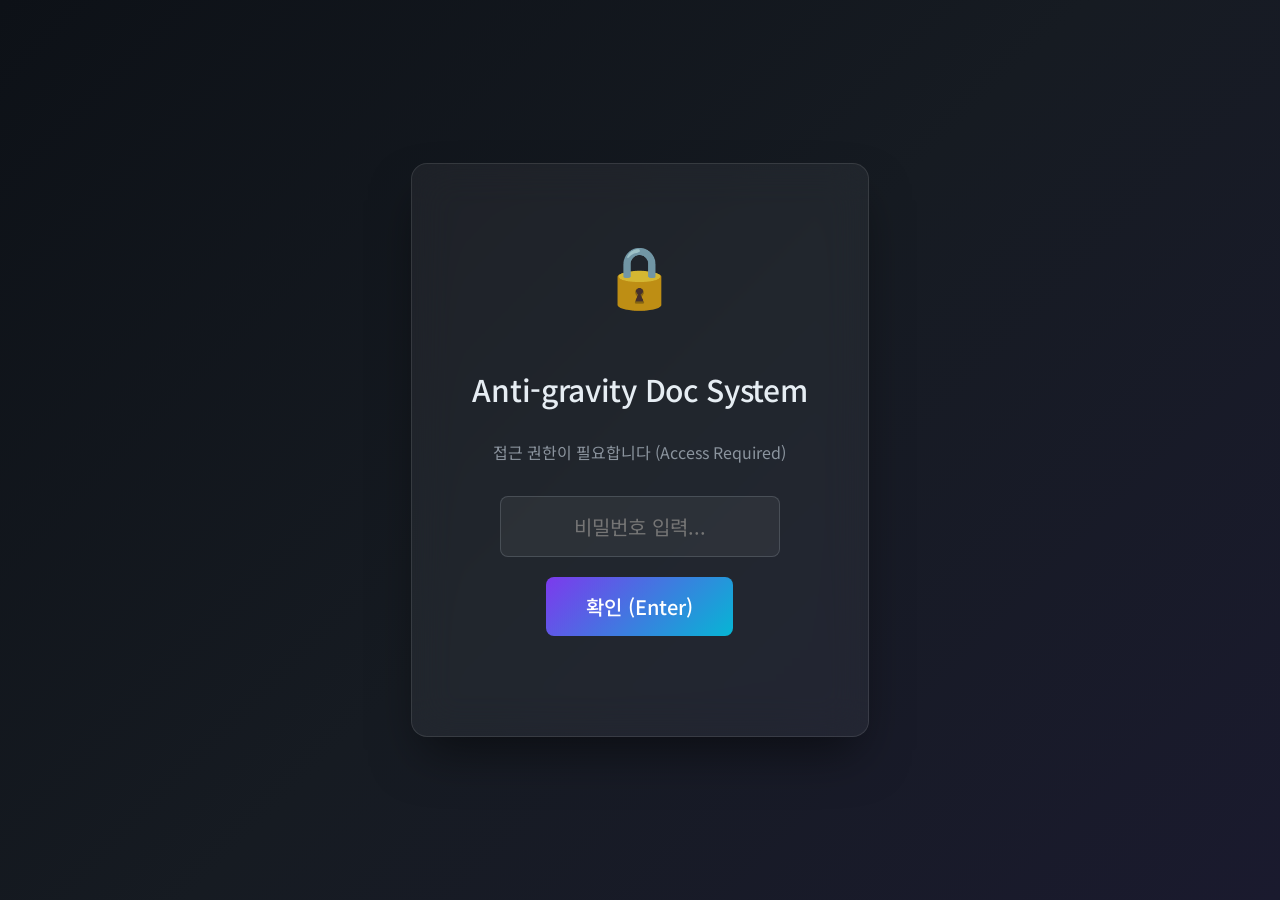
<file: index.html>
<!doctype html><html lang=ko class=no-js> <head><meta charset=utf-8><meta name=viewport content="width=device-width,initial-scale=1"><meta name=description content="Anti-gravity 문서 중심 시스템 — 원본 동기화 & Steve 마킹 보존"><meta name=author content="Steve (Joy)"><link href=https://krjoylee.github.io/mydoc/ rel=canonical><link href=getting-started/ rel=next><link rel=icon href=assets/images/favicon.png><meta name=generator content="mkdocs-1.6.1, mkdocs-material-9.7.6"><title>Anti-gravity Doc System</title><link rel=stylesheet href=assets/stylesheets/main.484c7ddc.min.css><link rel=stylesheet href=assets/stylesheets/palette.ab4e12ef.min.css><link rel=preconnect href=https://fonts.gstatic.com crossorigin><link rel=stylesheet href="https://fonts.googleapis.com/css?family=Noto+Sans+KR:300,300i,400,400i,700,700i%7CJetBrains+Mono:400,400i,700,700i&display=fallback"><style>:root{--md-text-font:"Noto Sans KR";--md-code-font:"JetBrains Mono"}</style><link rel=stylesheet href=assets/stylesheets/custom.css><script>__md_scope=new URL(".",location),__md_hash=e=>[...e].reduce(((e,_)=>(e<<5)-e+_.charCodeAt(0)),0),__md_get=(e,_=localStorage,t=__md_scope)=>JSON.parse(_.getItem(t.pathname+"."+e)),__md_set=(e,_,t=localStorage,a=__md_scope)=>{try{t.setItem(a.pathname+"."+e,JSON.stringify(_))}catch(e){}}</script></head> <body dir=ltr data-md-color-scheme=slate data-md-color-primary=deep-purple data-md-color-accent=cyan> <input class=md-toggle data-md-toggle=drawer type=checkbox id=__drawer autocomplete=off> <input class=md-toggle data-md-toggle=search type=checkbox id=__search autocomplete=off> <label class=md-overlay for=__drawer></label> <div data-md-component=skip> <a href=#anti-gravity-doc-system class=md-skip> 콘텐츠로 이동 </a> </div> <div data-md-component=announce> </div> <header class=md-header data-md-component=header> <nav class="md-header__inner md-grid" aria-label=상단/헤더> <a href=. title="Anti-gravity Doc System" class="md-header__button md-logo" aria-label="Anti-gravity Doc System" data-md-component=logo> <svg xmlns=http://www.w3.org/2000/svg viewbox="0 0 24 24"><path d="M12 21.5c-1.35-.85-3.8-1.5-5.5-1.5-1.65 0-3.35.3-4.75 1.05-.1.05-.15.05-.25.05-.25 0-.5-.25-.5-.5V6c.6-.45 1.25-.75 2-1 1.11-.35 2.33-.5 3.5-.5 1.95 0 4.05.4 5.5 1.5 1.45-1.1 3.55-1.5 5.5-1.5 1.17 0 2.39.15 3.5.5.75.25 1.4.55 2 1v14.6c0 .25-.25.5-.5.5-.1 0-.15 0-.25-.05-1.4-.75-3.1-1.05-4.75-1.05-1.7 0-4.15.65-5.5 1.5M12 8v11.5c1.35-.85 3.8-1.5 5.5-1.5 1.2 0 2.4.15 3.5.5V7c-1.1-.35-2.3-.5-3.5-.5-1.7 0-4.15.65-5.5 1.5m1 3.5c1.11-.68 2.6-1 4.5-1 .91 0 1.76.09 2.5.28V9.23c-.87-.15-1.71-.23-2.5-.23q-2.655 0-4.5.84zm4.5.17c-1.71 0-3.21.26-4.5.79v1.69c1.11-.65 2.6-.99 4.5-.99 1.04 0 1.88.08 2.5.24v-1.5c-.87-.16-1.71-.23-2.5-.23m2.5 2.9c-.87-.16-1.71-.24-2.5-.24-1.83 0-3.33.27-4.5.8v1.69c1.11-.66 2.6-.99 4.5-.99 1.04 0 1.88.08 2.5.24z"/></svg> </a> <label class="md-header__button md-icon" for=__drawer> <svg xmlns=http://www.w3.org/2000/svg viewbox="0 0 24 24"><path d="M3 6h18v2H3zm0 5h18v2H3zm0 5h18v2H3z"/></svg> </label> <div class=md-header__title data-md-component=header-title> <div class=md-header__ellipsis> <div class=md-header__topic> <span class=md-ellipsis> Anti-gravity Doc System </span> </div> <div class=md-header__topic data-md-component=header-topic> <span class=md-ellipsis> 🏠 홈(Home) </span> </div> </div> </div> <form class=md-header__option data-md-component=palette> <input class=md-option data-md-color-media data-md-color-scheme=slate data-md-color-primary=deep-purple data-md-color-accent=cyan aria-label="라이트 모드로 전환" type=radio name=__palette id=__palette_0> <label class="md-header__button md-icon" title="라이트 모드로 전환" for=__palette_1 hidden> <svg xmlns=http://www.w3.org/2000/svg viewbox="0 0 24 24"><path d="M12 18c-.89 0-1.74-.2-2.5-.55C11.56 16.5 13 14.42 13 12s-1.44-4.5-3.5-5.45C10.26 6.2 11.11 6 12 6a6 6 0 0 1 6 6 6 6 0 0 1-6 6m8-9.31V4h-4.69L12 .69 8.69 4H4v4.69L.69 12 4 15.31V20h4.69L12 23.31 15.31 20H20v-4.69L23.31 12z"/></svg> </label> <input class=md-option data-md-color-media data-md-color-scheme=default data-md-color-primary=deep-purple data-md-color-accent=cyan aria-label="다크 모드로 전환" type=radio name=__palette id=__palette_1> <label class="md-header__button md-icon" title="다크 모드로 전환" for=__palette_0 hidden> <svg xmlns=http://www.w3.org/2000/svg viewbox="0 0 24 24"><path d="M12 8a4 4 0 0 0-4 4 4 4 0 0 0 4 4 4 4 0 0 0 4-4 4 4 0 0 0-4-4m0 10a6 6 0 0 1-6-6 6 6 0 0 1 6-6 6 6 0 0 1 6 6 6 6 0 0 1-6 6m8-9.31V4h-4.69L12 .69 8.69 4H4v4.69L.69 12 4 15.31V20h4.69L12 23.31 15.31 20H20v-4.69L23.31 12z"/></svg> </label> </form> <script>var palette=__md_get("__palette");if(palette&&palette.color){if("(prefers-color-scheme)"===palette.color.media){var media=matchMedia("(prefers-color-scheme: light)"),input=document.querySelector(media.matches?"[data-md-color-media='(prefers-color-scheme: light)']":"[data-md-color-media='(prefers-color-scheme: dark)']");palette.color.media=input.getAttribute("data-md-color-media"),palette.color.scheme=input.getAttribute("data-md-color-scheme"),palette.color.primary=input.getAttribute("data-md-color-primary"),palette.color.accent=input.getAttribute("data-md-color-accent")}for(var[key,value]of Object.entries(palette.color))document.body.setAttribute("data-md-color-"+key,value)}</script> <label class="md-header__button md-icon" for=__search> <svg xmlns=http://www.w3.org/2000/svg viewbox="0 0 24 24"><path d="M9.5 3A6.5 6.5 0 0 1 16 9.5c0 1.61-.59 3.09-1.56 4.23l.27.27h.79l5 5-1.5 1.5-5-5v-.79l-.27-.27A6.52 6.52 0 0 1 9.5 16 6.5 6.5 0 0 1 3 9.5 6.5 6.5 0 0 1 9.5 3m0 2C7 5 5 7 5 9.5S7 14 9.5 14 14 12 14 9.5 12 5 9.5 5"/></svg> </label> <div class=md-search data-md-component=search role=dialog> <label class=md-search__overlay for=__search></label> <div class=md-search__inner role=search> <form class=md-search__form name=search> <input type=text class=md-search__input name=query aria-label=검색 placeholder=검색 autocapitalize=off autocorrect=off autocomplete=off spellcheck=false data-md-component=search-query required> <label class="md-search__icon md-icon" for=__search> <svg xmlns=http://www.w3.org/2000/svg viewbox="0 0 24 24"><path d="M9.5 3A6.5 6.5 0 0 1 16 9.5c0 1.61-.59 3.09-1.56 4.23l.27.27h.79l5 5-1.5 1.5-5-5v-.79l-.27-.27A6.52 6.52 0 0 1 9.5 16 6.5 6.5 0 0 1 3 9.5 6.5 6.5 0 0 1 9.5 3m0 2C7 5 5 7 5 9.5S7 14 9.5 14 14 12 14 9.5 12 5 9.5 5"/></svg> <svg xmlns=http://www.w3.org/2000/svg viewbox="0 0 24 24"><path d="M20 11v2H8l5.5 5.5-1.42 1.42L4.16 12l7.92-7.92L13.5 5.5 8 11z"/></svg> </label> <nav class=md-search__options aria-label=검색> <button type=reset class="md-search__icon md-icon" title=지우기 aria-label=지우기 tabindex=-1> <svg xmlns=http://www.w3.org/2000/svg viewbox="0 0 24 24"><path d="M19 6.41 17.59 5 12 10.59 6.41 5 5 6.41 10.59 12 5 17.59 6.41 19 12 13.41 17.59 19 19 17.59 13.41 12z"/></svg> </button> </nav> <div class=md-search__suggest data-md-component=search-suggest></div> </form> <div class=md-search__output> <div class=md-search__scrollwrap tabindex=0 data-md-scrollfix> <div class=md-search-result data-md-component=search-result> <div class=md-search-result__meta> 검색 초기화 </div> <ol class=md-search-result__list role=presentation></ol> </div> </div> </div> </div> </div> </nav> </header> <div class=md-container data-md-component=container> <nav class=md-tabs aria-label=탭 data-md-component=tabs> <div class=md-grid> <ul class=md-tabs__list> <li class="md-tabs__item md-tabs__item--active"> <a href=. class=md-tabs__link> 🏠 홈(Home) </a> </li> <li class=md-tabs__item> <a href=getting-started/ class=md-tabs__link> 📖 시작 가이드(Getting Started) </a> </li> <li class=md-tabs__item> <a href=antigravity/home/ class=md-tabs__link> 📚 Antigravity Docs </a> </li> <li class=md-tabs__item> <a href=SPEC/ class=md-tabs__link> 📋 프로젝트 관리(Project) </a> </li> </ul> </div> </nav> <main class=md-main data-md-component=main> <div class="md-main__inner md-grid"> <div class="md-sidebar md-sidebar--primary" data-md-component=sidebar data-md-type=navigation> <div class=md-sidebar__scrollwrap> <div class=md-sidebar__inner> <nav class="md-nav md-nav--primary md-nav--lifted md-nav--integrated" aria-label=네비게이션 data-md-level=0> <label class=md-nav__title for=__drawer> <a href=. title="Anti-gravity Doc System" class="md-nav__button md-logo" aria-label="Anti-gravity Doc System" data-md-component=logo> <svg xmlns=http://www.w3.org/2000/svg viewbox="0 0 24 24"><path d="M12 21.5c-1.35-.85-3.8-1.5-5.5-1.5-1.65 0-3.35.3-4.75 1.05-.1.05-.15.05-.25.05-.25 0-.5-.25-.5-.5V6c.6-.45 1.25-.75 2-1 1.11-.35 2.33-.5 3.5-.5 1.95 0 4.05.4 5.5 1.5 1.45-1.1 3.55-1.5 5.5-1.5 1.17 0 2.39.15 3.5.5.75.25 1.4.55 2 1v14.6c0 .25-.25.5-.5.5-.1 0-.15 0-.25-.05-1.4-.75-3.1-1.05-4.75-1.05-1.7 0-4.15.65-5.5 1.5M12 8v11.5c1.35-.85 3.8-1.5 5.5-1.5 1.2 0 2.4.15 3.5.5V7c-1.1-.35-2.3-.5-3.5-.5-1.7 0-4.15.65-5.5 1.5m1 3.5c1.11-.68 2.6-1 4.5-1 .91 0 1.76.09 2.5.28V9.23c-.87-.15-1.71-.23-2.5-.23q-2.655 0-4.5.84zm4.5.17c-1.71 0-3.21.26-4.5.79v1.69c1.11-.65 2.6-.99 4.5-.99 1.04 0 1.88.08 2.5.24v-1.5c-.87-.16-1.71-.23-2.5-.23m2.5 2.9c-.87-.16-1.71-.24-2.5-.24-1.83 0-3.33.27-4.5.8v1.69c1.11-.66 2.6-.99 4.5-.99 1.04 0 1.88.08 2.5.24z"/></svg> </a> Anti-gravity Doc System </label> <ul class=md-nav__list data-md-scrollfix> <li class="md-nav__item md-nav__item--active"> <input class="md-nav__toggle md-toggle" type=checkbox id=__toc> <label class="md-nav__link md-nav__link--active" for=__toc> <span class=md-ellipsis> 🏠 홈(Home) </span> <span class="md-nav__icon md-icon"></span> </label> <a href=. class="md-nav__link md-nav__link--active"> <span class=md-ellipsis> 🏠 홈(Home) </span> </a> <nav class="md-nav md-nav--secondary" aria-label=목차> <label class=md-nav__title for=__toc> <span class="md-nav__icon md-icon"></span> 목차 </label> <ul class=md-nav__list data-md-component=toc data-md-scrollfix> <li class=md-nav__item> <a href=#introduction class=md-nav__link> <span class=md-ellipsis> 🎯 프로젝트 소개 (Introduction) </span> </a> </li> <li class=md-nav__item> <a href=#key-features class=md-nav__link> <span class=md-ellipsis> ✨ 핵심 기능 (Key Features) </span> </a> </li> <li class=md-nav__item> <a href=#project-documents class=md-nav__link> <span class=md-ellipsis> 🗂️ 프로젝트 문서 (Project Documents) </span> </a> </li> <li class=md-nav__item> <a href=#tech-stack class=md-nav__link> <span class=md-ellipsis> 🏗️ 기술 스택 (Tech Stack) </span> </a> </li> <li class=md-nav__item> <a href=#quick-start class=md-nav__link> <span class=md-ellipsis> 🚀 빠른 시작 (Quick Start) </span> </a> </li> </ul> </nav> </li> <li class=md-nav__item> <a href=getting-started/ class=md-nav__link> <span class=md-ellipsis> 📖 시작 가이드(Getting Started) </span> </a> </li> <li class="md-nav__item md-nav__item--nested"> <input class="md-nav__toggle md-toggle md-toggle--indeterminate" type=checkbox id=__nav_3> <label class=md-nav__link for=__nav_3 id=__nav_3_label tabindex=0> <span class=md-ellipsis> 📚 Antigravity Docs </span> <span class="md-nav__icon md-icon"></span> </label> <nav class=md-nav data-md-level=1 aria-labelledby=__nav_3_label aria-expanded=false> <label class=md-nav__title for=__nav_3> <span class="md-nav__icon md-icon"></span> 📚 Antigravity Docs </label> <ul class=md-nav__list data-md-scrollfix> <li class=md-nav__item> <a href=antigravity/home/ class=md-nav__link> <span class=md-ellipsis> Home </span> </a> </li> </ul> </nav> </li> <li class="md-nav__item md-nav__item--nested"> <input class="md-nav__toggle md-toggle md-toggle--indeterminate" type=checkbox id=__nav_4> <label class=md-nav__link for=__nav_4 id=__nav_4_label tabindex=0> <span class=md-ellipsis> 📋 프로젝트 관리(Project) </span> <span class="md-nav__icon md-icon"></span> </label> <nav class=md-nav data-md-level=1 aria-labelledby=__nav_4_label aria-expanded=false> <label class=md-nav__title for=__nav_4> <span class="md-nav__icon md-icon"></span> 📋 프로젝트 관리(Project) </label> <ul class=md-nav__list data-md-scrollfix> <li class=md-nav__item> <a href=SPEC/ class=md-nav__link> <span class=md-ellipsis> 명세서(Spec) </span> </a> </li> <li class=md-nav__item> <a href=PLAN/ class=md-nav__link> <span class=md-ellipsis> 실행 계획(Plan) </span> </a> </li> <li class=md-nav__item> <a href=TODO/ class=md-nav__link> <span class=md-ellipsis> TODO </span> </a> </li> <li class=md-nav__item> <a href=TEST_PLAN/ class=md-nav__link> <span class=md-ellipsis> 테스트 계획(Test) </span> </a> </li> <li class=md-nav__item> <a href=CHANGELOG/ class=md-nav__link> <span class=md-ellipsis> 변경 로그(Changelog) </span> </a> </li> <li class=md-nav__item> <a href=REPORT/ class=md-nav__link> <span class=md-ellipsis> 실행 보고서(Report) </span> </a> </li> </ul> </nav> </li> </ul> </nav> </div> </div> </div> <div class=md-content data-md-component=content> <article class="md-content__inner md-typeset"> <!-- Security Gate --> <div id=security-gate> <div class=gate-container> <div class=gate-icon>🔒</div> <h2>Anti-gravity Doc System</h2> <p style="color: #8b949e; margin-bottom: 1.5rem;">접근 권한이 필요합니다 (Access Required)</p> <input type=password id=gate-password placeholder="비밀번호 입력..." onkeypress="if(event.key==='Enter')checkPassword()"> <button onclick=checkPassword()>확인 (Enter)</button> <div class=error-msg id=gate-error></div> </div> </div> <!-- Actual Content (hidden until auth) --> <div id=main-content style=display:none;> <h1 id=anti-gravity-doc-system>Anti-gravity Doc System 🚀<a class=headerlink href=#anti-gravity-doc-system title="Permanent link">&para;</a></h1> <blockquote> <p><strong>원본 동기화(Source Sync)</strong> + <strong>Steve 마킹 보존(Marking Preservation)</strong> + <strong>GitHub Actions CI/CD</strong></p> </blockquote> <h2 id=introduction>🎯 프로젝트 소개 (Introduction)<a class=headerlink href=#introduction title="Permanent link">&para;</a></h2> <p>Anti-gravity Doc-Centric 시스템은 <a href=https://antigravity.google/docs/home>Antigravity 공식 문서</a>를 <strong>자동으로 추적·동기화·번역</strong>하고, Steve의 개인 마킹(Marking)을 <strong>안전하게 보존</strong>하는 하이브리드 문서 관리 시스템입니다.</p> <hr> <h2 id=key-features>✨ 핵심 기능 (Key Features)<a class=headerlink href=#key-features title="Permanent link">&para;</a></h2> <div class="grid cards"> <ul> <li><span class=twemoji><svg xmlns=http://www.w3.org/2000/svg viewbox="0 0 24 24"><path d="M12 18a6 6 0 0 1-6-6c0-1 .25-1.97.7-2.8L5.24 7.74A7.93 7.93 0 0 0 4 12a8 8 0 0 0 8 8v3l4-4-4-4m0-11V1L8 5l4 4V6a6 6 0 0 1 6 6c0 1-.25 1.97-.7 2.8l1.46 1.46A7.93 7.93 0 0 0 20 12a8 8 0 0 0-8-8"/></svg></span> <strong>자동 동기화 (Auto Sync)</strong></li> </ul> <p>GitHub Actions가 매월 원본 문서를 크롤링하여 최신 상태를 유지합니다.</p> <ul> <li><span class=twemoji><svg xmlns=http://www.w3.org/2000/svg viewbox="0 0 24 24"><path d="M20.71 7.04c.39-.39.39-1.04 0-1.41l-2.34-2.34c-.37-.39-1.02-.39-1.41 0l-1.84 1.83 3.75 3.75M3 17.25V21h3.75L17.81 9.93l-3.75-3.75z"/></svg></span> <strong>하이브리드 편집 (Hybrid Edit)</strong></li> </ul> <p>마크다운 소스 편집 + 실시간 미리보기를 하나의 화면에서.</p> <ul> <li><span class=twemoji><svg xmlns=http://www.w3.org/2000/svg viewbox="0 0 24 24"><path d="M12 1 3 5v6c0 5.55 3.84 10.74 9 12 5.16-1.26 9-6.45 9-12V5zm0 6c1.4 0 2.8 1.1 2.8 2.5V11c.6 0 1.2.6 1.2 1.3v3.5c0 .6-.6 1.2-1.3 1.2H9.2c-.6 0-1.2-.6-1.2-1.3v-3.5c0-.6.6-1.2 1.2-1.2V9.5C9.2 8.1 10.6 7 12 7m0 1.2c-.8 0-1.5.5-1.5 1.3V11h3V9.5c0-.8-.7-1.3-1.5-1.3"/></svg></span> <strong>보안 게이트 (Security Gate)</strong></li> </ul> <p>비밀번호 기반 접근 제어로 비공개 문서를 보호합니다.</p> <ul> <li><span class=twemoji><svg xmlns=http://www.w3.org/2000/svg viewbox="0 0 24 24"><path d="M5.5 9A1.5 1.5 0 0 0 7 7.5 1.5 1.5 0 0 0 5.5 6 1.5 1.5 0 0 0 4 7.5 1.5 1.5 0 0 0 5.5 9m11.91 2.58c.36.36.59.86.59 1.42 0 .55-.22 1.05-.59 1.41l-5 5a1.996 1.996 0 0 1-2.83 0l-6.99-6.99C2.22 12.05 2 11.55 2 11V6c0-1.11.89-2 2-2h5c.55 0 1.05.22 1.41.58zm-3.87-5.87 1-1 6.87 6.87c.37.36.59.87.59 1.42s-.22 1.05-.58 1.41l-5.38 5.38-1-1L20.75 13z"/></svg></span> <strong>마킹 보존 (Marking Preservation)</strong></li> </ul> <p>동기화 시 Steve의 <code>***강조***</code>, <code>&lt;mark&gt;하이라이트&lt;/mark&gt;</code>, <code>(Steve: 메모)</code> 마킹이 자동 보존됩니다.</p> </div> <hr> <h2 id=project-documents>🗂️ 프로젝트 문서 (Project Documents)<a class=headerlink href=#project-documents title="Permanent link">&para;</a></h2> <table> <thead> <tr> <th>문서</th> <th>설명</th> </tr> </thead> <tbody> <tr> <td><a href=SPEC/ >📋 명세서 (Spec)</a></td> <td>시스템 통합 명세서</td> </tr> <tr> <td><a href=PLAN/ >📐 실행 계획 (Plan)</a></td> <td>단계별 구체화 실행 계획</td> </tr> <tr> <td><a href=TODO/ >✅ TODO</a></td> <td>진행 체크리스트</td> </tr> <tr> <td><a href=TEST_PLAN/ >🧪 테스트 계획 (Test)</a></td> <td>테스트 케이스 및 결과</td> </tr> <tr> <td><a href=CHANGELOG/ >📝 변경 로그 (Changelog)</a></td> <td>작업 이력 추적</td> </tr> </tbody> </table> <hr> <h2 id=tech-stack>🏗️ 기술 스택 (Tech Stack)<a class=headerlink href=#tech-stack title="Permanent link">&para;</a></h2> <table> <thead> <tr> <th>구분</th> <th>기술</th> </tr> </thead> <tbody> <tr> <td>Static Site</td> <td>MkDocs + Material Theme</td> </tr> <tr> <td>Automation</td> <td>GitHub Actions</td> </tr> <tr> <td>Scripting</td> <td>Python 3.11+</td> </tr> <tr> <td>Hosting</td> <td>GitHub Pages</td> </tr> <tr> <td>Security</td> <td>Client-side JS Gate</td> </tr> </tbody> </table> <hr> <h2 id=quick-start>🚀 빠른 시작 (Quick Start)<a class=headerlink href=#quick-start title="Permanent link">&para;</a></h2> <div class=highlight><pre><span></span><code><a id=__codelineno-0-1 name=__codelineno-0-1 href=#__codelineno-0-1></a><span class=c1># 로컬 개발 서버 실행</span>
<a id=__codelineno-0-2 name=__codelineno-0-2 href=#__codelineno-0-2></a>mkdocs<span class=w> </span>serve
<a id=__codelineno-0-3 name=__codelineno-0-3 href=#__codelineno-0-3></a>
<a id=__codelineno-0-4 name=__codelineno-0-4 href=#__codelineno-0-4></a><span class=c1># 사이트 빌드</span>
<a id=__codelineno-0-5 name=__codelineno-0-5 href=#__codelineno-0-5></a>mkdocs<span class=w> </span>build
<a id=__codelineno-0-6 name=__codelineno-0-6 href=#__codelineno-0-6></a>
<a id=__codelineno-0-7 name=__codelineno-0-7 href=#__codelineno-0-7></a><span class=c1># GitHub Pages 배포</span>
<a id=__codelineno-0-8 name=__codelineno-0-8 href=#__codelineno-0-8></a>mkdocs<span class=w> </span>gh-deploy
</code></pre></div> <hr> <div class="admonition tip"> <p class=admonition-title>Steve 마킹 가이드</p> <ul> <li><strong>Level 2 (AI):</strong> <code>**Bold Text**</code> → <strong>Bold Text</strong></li> <li><strong>Level 3 (Steve):</strong> <code>***Bold+Italic***</code> → <strong><em>Bold+Italic</em></strong></li> <li><strong>하이라이트:</strong> <code>&lt;mark&gt;Important&lt;/mark&gt;</code> → <mark>Important</mark></li> <li><strong>메모:</strong> <code>(Steve: 여기 주목)</code> → (Steve: 여기 주목)</li> </ul> </div> </div> <script>
  // Simple client-side password gate
  // 기본 비밀번호: "antigravity" (추후 변경 가능)
  const PASS_HASH = "3d4c7cac"; // Hash of "antigravity"
  
  function simpleHash(str) {
    let hash = 0;
    for (let i = 0; i < str.length; i++) {
      const char = str.charCodeAt(i);
      hash = ((hash << 5) - hash) + char;
      hash |= 0;
    }
    return (hash >>> 0).toString(16).slice(0, 8);
  }
  
  function checkPassword() {
    const input = document.getElementById('gate-password').value;
    const hashed = simpleHash(input);
    
    if (hashed === PASS_HASH) {
      // Store auth in sessionStorage
      sessionStorage.setItem('ag-auth', 'true');
      unlockContent();
    } else {
      document.getElementById('gate-error').textContent = '비밀번호가 틀렸습니다 (Incorrect password)';
      document.getElementById('gate-password').value = '';
      document.getElementById('gate-password').focus();
    }
  }
  
  function unlockContent() {
    const gate = document.getElementById('security-gate');
    const content = document.getElementById('main-content');
    gate.classList.add('hidden');
    content.style.display = 'block';
    setTimeout(() => gate.remove(), 600);
  }
  
  // Check if already authenticated
  if (sessionStorage.getItem('ag-auth') === 'true') {
    document.getElementById('security-gate').remove();
    document.getElementById('main-content').style.display = 'block';
  }
</script> </article> </div> <script>var tabs=__md_get("__tabs");if(Array.isArray(tabs))e:for(var set of document.querySelectorAll(".tabbed-set")){var labels=set.querySelector(".tabbed-labels");for(var tab of tabs)for(var label of labels.getElementsByTagName("label"))if(label.innerText.trim()===tab){var input=document.getElementById(label.htmlFor);input.checked=!0;continue e}}</script> <script>var target=document.getElementById(location.hash.slice(1));target&&target.name&&(target.checked=target.name.startsWith("__tabbed_"))</script> </div> <button type=button class="md-top md-icon" data-md-component=top hidden> <svg xmlns=http://www.w3.org/2000/svg viewbox="0 0 24 24"><path d="M13 20h-2V8l-5.5 5.5-1.42-1.42L12 4.16l7.92 7.92-1.42 1.42L13 8z"/></svg> 맨위로 </button> </main> <footer class=md-footer> <div class="md-footer-meta md-typeset"> <div class="md-footer-meta__inner md-grid"> <div class=md-copyright> <div class=md-copyright__highlight> Copyright &copy; 2026 Steve (Joy) — Anti-gravity Doc System </div> Made with <a href=https://squidfunk.github.io/mkdocs-material/ target=_blank rel=noopener> Material for MkDocs </a> </div> <div class=md-social> <a href=https://github.com/krjoylee/mydoc target=_blank rel=noopener title=github.com class=md-social__link> <svg xmlns=http://www.w3.org/2000/svg viewbox="0 0 512 512"><!-- Font Awesome Free 7.1.0 by @fontawesome - https://fontawesome.com License - https://fontawesome.com/license/free (Icons: CC BY 4.0, Fonts: SIL OFL 1.1, Code: MIT License) Copyright 2025 Fonticons, Inc.--><path d="M173.9 397.4c0 2-2.3 3.6-5.2 3.6-3.3.3-5.6-1.3-5.6-3.6 0-2 2.3-3.6 5.2-3.6 3-.3 5.6 1.3 5.6 3.6m-31.1-4.5c-.7 2 1.3 4.3 4.3 4.9 2.6 1 5.6 0 6.2-2s-1.3-4.3-4.3-5.2c-2.6-.7-5.5.3-6.2 2.3m44.2-1.7c-2.9.7-4.9 2.6-4.6 4.9.3 2 2.9 3.3 5.9 2.6 2.9-.7 4.9-2.6 4.6-4.6-.3-1.9-3-3.2-5.9-2.9M252.8 8C114.1 8 8 113.3 8 252c0 110.9 69.8 205.8 169.5 239.2 12.8 2.3 17.3-5.6 17.3-12.1 0-6.2-.3-40.4-.3-61.4 0 0-70 15-84.7-29.8 0 0-11.4-29.1-27.8-36.6 0 0-22.9-15.7 1.6-15.4 0 0 24.9 2 38.6 25.8 21.9 38.6 58.6 27.5 72.9 20.9 2.3-16 8.8-27.1 16-33.7-55.9-6.2-112.3-14.3-112.3-110.5 0-27.5 7.6-41.3 23.6-58.9-2.6-6.5-11.1-33.3 2.6-67.9 20.9-6.5 69 27 69 27 20-5.6 41.5-8.5 62.8-8.5s42.8 2.9 62.8 8.5c0 0 48.1-33.6 69-27 13.7 34.7 5.2 61.4 2.6 67.9 16 17.7 25.8 31.5 25.8 58.9 0 96.5-58.9 104.2-114.8 110.5 9.2 7.9 17 22.9 17 46.4 0 33.7-.3 75.4-.3 83.6 0 6.5 4.6 14.4 17.3 12.1C436.2 457.8 504 362.9 504 252 504 113.3 391.5 8 252.8 8M105.2 352.9c-1.3 1-1 3.3.7 5.2 1.6 1.6 3.9 2.3 5.2 1 1.3-1 1-3.3-.7-5.2-1.6-1.6-3.9-2.3-5.2-1m-10.8-8.1c-.7 1.3.3 2.9 2.3 3.9 1.6 1 3.6.7 4.3-.7.7-1.3-.3-2.9-2.3-3.9-2-.6-3.6-.3-4.3.7m32.4 35.6c-1.6 1.3-1 4.3 1.3 6.2 2.3 2.3 5.2 2.6 6.5 1 1.3-1.3.7-4.3-1.3-6.2-2.2-2.3-5.2-2.6-6.5-1m-11.4-14.7c-1.6 1-1.6 3.6 0 5.9s4.3 3.3 5.6 2.3c1.6-1.3 1.6-3.9 0-6.2-1.4-2.3-4-3.3-5.6-2"/></svg> </a> </div> </div> </div> </footer> </div> <div class=md-dialog data-md-component=dialog> <div class="md-dialog__inner md-typeset"></div> </div> <script id=__config type=application/json>{"annotate": null, "base": ".", "features": ["navigation.instant", "navigation.tracking", "navigation.tabs", "navigation.sections", "navigation.expand", "navigation.top", "toc.integrate", "search.suggest", "search.highlight", "content.tabs.link", "content.code.copy"], "search": "assets/javascripts/workers/search.2c215733.min.js", "tags": null, "translations": {"clipboard.copied": "\ud074\ub9bd\ubcf4\ub4dc\uc5d0 \ubcf5\uc0ac\ub428", "clipboard.copy": "\ud074\ub9bd\ubcf4\ub4dc\ub85c \ubcf5\uc0ac", "search.result.more.one": "\uc774 \ubb38\uc11c\uc5d0\uc11c 1\uac1c\uc758 \uac80\uc0c9 \uacb0\uacfc \ub354 \ubcf4\uae30", "search.result.more.other": "\uc774 \ubb38\uc11c\uc5d0\uc11c #\uac1c\uc758 \uac80\uc0c9 \uacb0\uacfc \ub354 \ubcf4\uae30", "search.result.none": "\uac80\uc0c9\uc5b4\uc640 \uc77c\uce58\ud558\ub294 \ubb38\uc11c\uac00 \uc5c6\uc2b5\ub2c8\ub2e4", "search.result.one": "1\uac1c\uc758 \uc77c\uce58\ud558\ub294 \ubb38\uc11c", "search.result.other": "#\uac1c\uc758 \uc77c\uce58\ud558\ub294 \ubb38\uc11c", "search.result.placeholder": "\uac80\uc0c9\uc5b4\ub97c \uc785\ub825\ud558\uc138\uc694", "search.result.term.missing": "\ud3ec\ud568\ub418\uc9c0 \uc54a\uc740 \uac80\uc0c9\uc5b4", "select.version": "\ubc84\uc804 \uc120\ud0dd"}, "version": null}</script> <script src=assets/javascripts/bundle.79ae519e.min.js></script> </body> </html>
</file>
